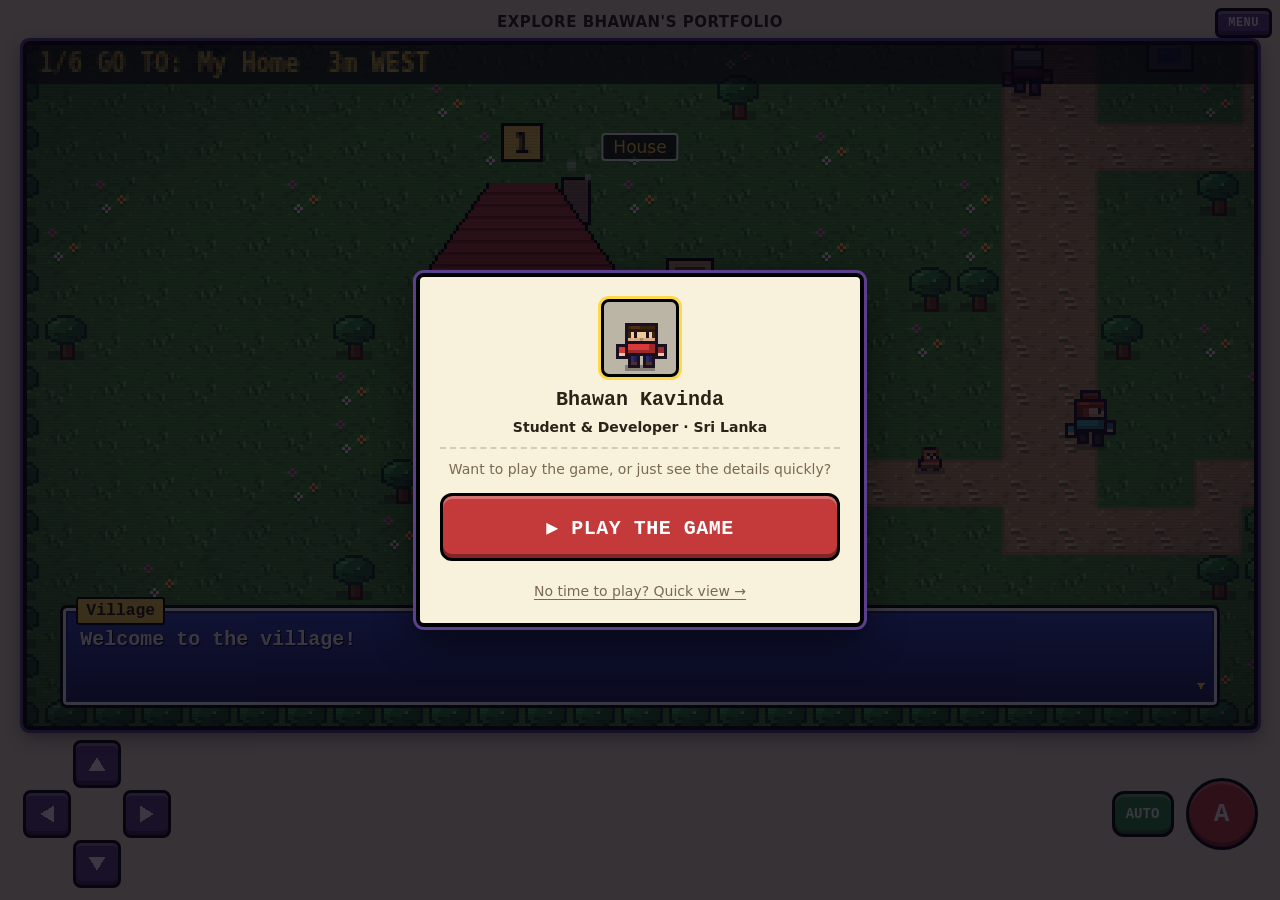
<file: index.html>
<!DOCTYPE html>
<html lang="en">
<head>
<meta charset="utf-8">
<title>Bhawan Kavinda - Explore my portfolio</title>
<meta name="viewport" content="width=device-width, initial-scale=1, viewport-fit=cover">
<link rel="stylesheet" href="style.css">
</head>
<body>
<h1>EXPLORE BHAWAN'S PORTFOLIO</h1>
<button id="menu-btn" type="button" aria-label="Open menu: play or quick view">MENU</button>
<div id="w"><canvas id="c" width="320" height="240"></canvas>
<div id="bn" hidden></div><div id="hud"><span id="hudhp"></span><span id="hudtm"></span></div><div id="go" hidden><b>GAME OVER</b><span id="got"></span><span>Press A to retry</span></div><div id="dlg" hidden><b id="nm"></b><span id="tx"></span><i><img src="svg/dialog-arrow.svg" width="10" height="10" alt=""></i></div></div>
<div id="pad">
<div id="dp">
<span></span><button data-k="up" aria-label="Up"><img src="svg/arrow.svg" alt=""></button><span></span>
<button data-k="left" aria-label="Left"><img style="transform:rotate(-90deg)" src="svg/arrow.svg" alt=""></button><span></span><button data-k="right" aria-label="Right"><img style="transform:rotate(90deg)" src="svg/arrow.svg" alt=""></button>
<span></span><button data-k="down" aria-label="Down"><img style="transform:rotate(180deg)" src="svg/arrow.svg" alt=""></button><span></span>
</div>
<button id="au">AUTO</button>
<button id="a">A</button>
</div>
<div id="sheet" hidden role="dialog" aria-modal="true" aria-labelledby="sh-title">
<div class="sh-card" tabindex="-1">
<header class="sh-head"><canvas id="sh-av" width="24" height="24"></canvas>
<div class="sh-ttl"><div id="sh-title" class="sh-t"></div><p id="sh-sub"></p></div>
<button id="sh-x" class="sh-x" type="button" aria-label="Close"><img src="svg/close.svg" alt=""></button></header>
<div id="sh-body" class="sh-body"></div>
</div>
</div>
<div id="howto" hidden role="dialog" aria-modal="true" aria-labelledby="hw-t">
<div class="st-card">
<h2 id="hw-t">How to play</h2>
<ul class="hw">
<li><b>D-pad / Arrows / WASD</b><span>Move</span></li>
<li><b>A button / Space</b><span>Talk, open the book</span></li>
<li><b>AUTO button</b><span>Go to the next place</span></li>
</ul>
<button id="hw-ok" type="button">GOT IT</button>
</div>
</div>
<div id="start" role="dialog" aria-modal="true" aria-labelledby="st-t">
<div class="st-card">
<canvas id="st-av" width="24" height="24" aria-hidden="true"></canvas>
<h2 id="st-t">Bhawan Kavinda</h2>
<p class="st-intro" id="st-intro">Developer &middot; Sri Lanka</p>
<p class="st-ask">Want to play the game, or just see the details quickly?</p>
<button id="st-play" type="button">&#9654; PLAY THE GAME</button>
<a id="st-quick" href="quick.html">No time to play? Quick view &rarr;</a>
</div>
</div>
<script src="script.js"></script>
</body>
</html>
</file>
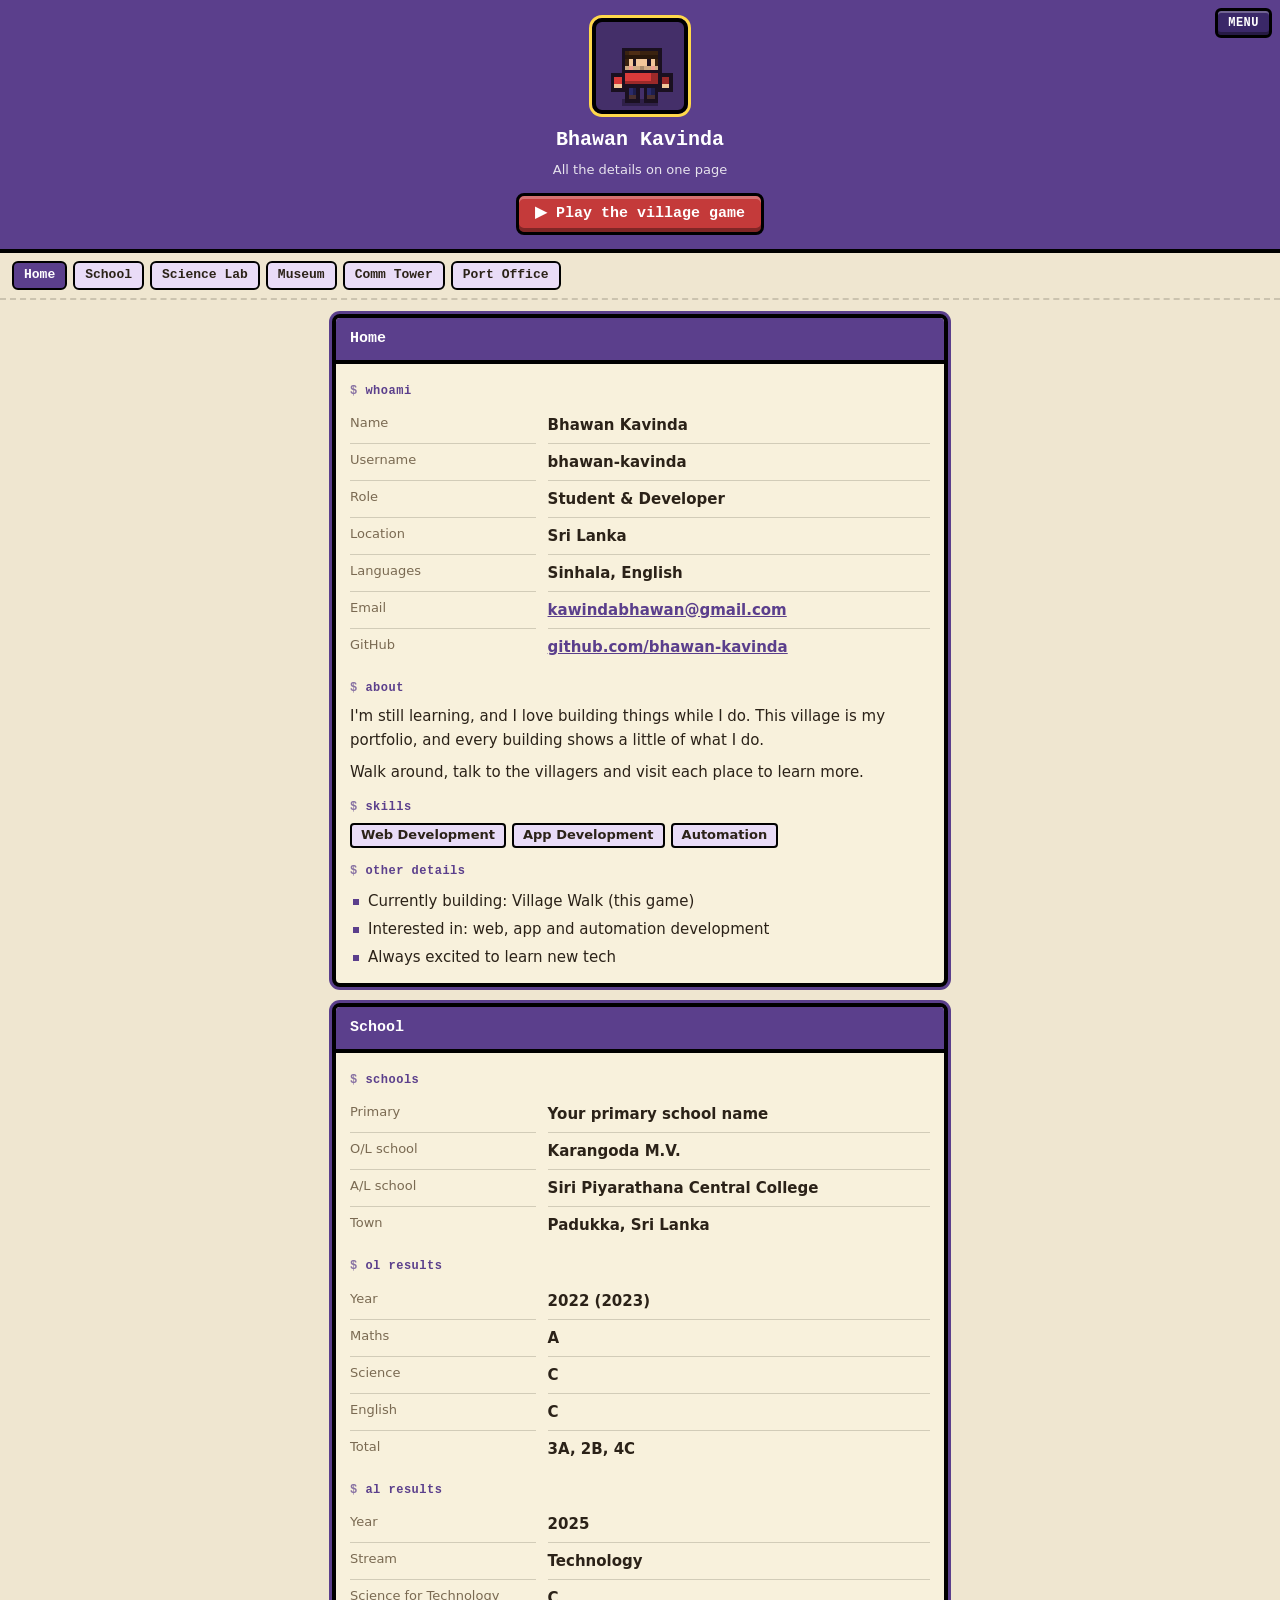
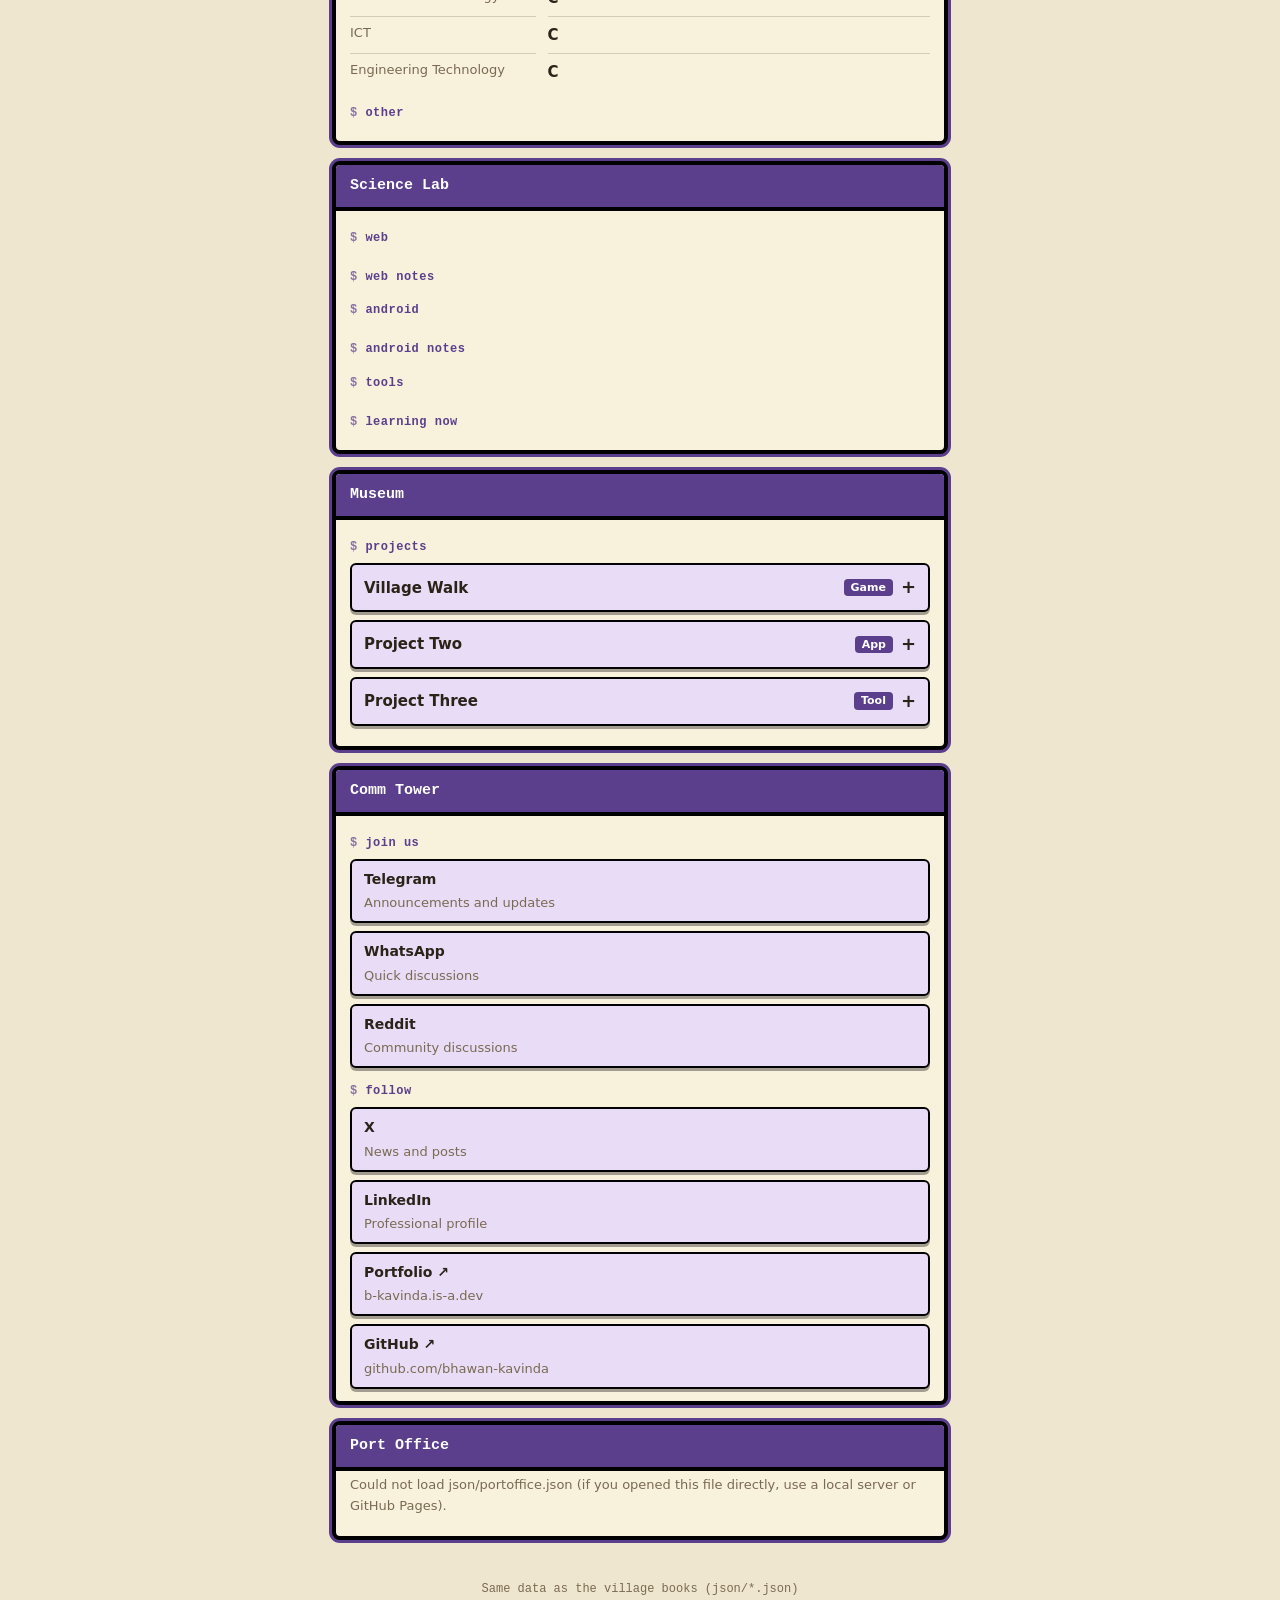
<file: quick.html>
<!DOCTYPE html>
<html lang="en">
<head>
<meta charset="utf-8">
<title>Bhawan Kavinda - Quick View</title>
<meta name="viewport" content="width=device-width, initial-scale=1, viewport-fit=cover">
<style>
:root{--bg:#efe6d0;--card:#f8f1dc;--fg:#2b2218;--mut:#7a6a52;--line:rgba(43,34,24,.18);--btn:#5b3f8c;--chip:#e9dcf7;box-sizing:border-box;padding-top:env(safe-area-inset-top,0px);padding-bottom:env(safe-area-inset-bottom,0px)}
@media (prefers-color-scheme:dark){:root:not([data-theme="light"]){--bg:#17111f;--card:#211a2f;--fg:#efe6d0;--mut:#a99dbd;--line:rgba(239,230,208,.16);--chip:#3a2d57}}
:root[data-theme="dark"]{--bg:#17111f;--card:#211a2f;--fg:#efe6d0;--mut:#a99dbd;--line:rgba(239,230,208,.16);--chip:#3a2d57}
*{box-sizing:border-box}html{scroll-padding-top:calc(env(safe-area-inset-top,0px) + 60px)}
body{margin:0;background:var(--bg);color:var(--fg);font:15px/1.6 system-ui,-apple-system,sans-serif}
.mono{font-family:"Courier New",ui-monospace,monospace}
header{background:var(--btn);color:#fff;border-bottom:4px solid #000;padding:18px 16px 14px;text-align:center}
header h1{margin:0;font-size:20px}header p{margin:4px 0 12px;font-size:13px;opacity:.85}
#av{display:block;margin:0 auto 10px;width:96px;height:96px;image-rendering:pixelated;background:rgba(0,0,0,.25);border:4px solid #000;border-radius:10px;box-shadow:0 0 0 3px #ffd84a}
.play{display:inline-block;background:#c43a3a;color:#fff;text-decoration:none;font-weight:700;border:3px solid #000;border-radius:8px;padding:6px 16px;box-shadow:inset 0 3px 0 rgba(255,255,255,.28),inset 0 -4px 0 rgba(0,0,0,.35)}
nav{position:sticky;top:env(safe-area-inset-top,0px);z-index:5;display:flex;gap:6px;overflow-x:auto;padding:8px 12px;background:var(--bg);border-bottom:2px dashed var(--line)}
nav::before{content:"";position:fixed;top:0;left:0;right:0;height:env(safe-area-inset-top,0px);background:var(--bg);z-index:-1}
nav a{flex:none;text-decoration:none;color:var(--fg);background:var(--chip);border:2px solid #000;border-radius:6px;padding:2px 10px;font-weight:700;font-size:13px}
nav a.on{background:var(--btn);color:#fff}
main{max-width:640px;margin:0 auto;padding:14px 12px 40px;display:grid;gap:16px}
section.bk{background:var(--card);border:4px solid #000;border-radius:8px;box-shadow:0 0 0 3px var(--btn);overflow:hidden}
section.bk>h2{margin:0;background:var(--btn);color:#fff;padding:9px 14px;font-size:15px;border-bottom:4px solid #000}
.in{padding:4px 14px 12px}
.sec h3{margin:14px 0 6px;font-size:12px;color:var(--btn);letter-spacing:.5px}.sec h3::before{content:"$ ";opacity:.7}
dl{margin:0;display:grid;grid-template-columns:minmax(84px,32%) 1fr;column-gap:12px}
dt,dd{margin:0;padding:6px 0;border-bottom:1px solid var(--line)}dt{color:var(--mut);font-size:13px}dd{font-weight:600;overflow-wrap:anywhere}
dl>:nth-last-child(-n+2){border-bottom:0}
p{margin:0 0 8px}a{color:var(--btn)}
.tags{display:flex;flex-wrap:wrap;gap:6px}.tags span{background:var(--chip);border:2px solid #000;border-radius:4px;padding:0 9px;font-weight:700;font-size:13px}
ul{margin:0;padding:0;list-style:none}li{position:relative;padding:2px 0 2px 18px}li::before{content:"";position:absolute;left:3px;top:.8em;width:6px;height:6px;background:var(--btn)}
.lnks{display:grid;gap:8px}.lnk{display:block;text-decoration:none;color:var(--fg);background:var(--chip);border:2px solid #000;border-radius:6px;padding:7px 12px;box-shadow:0 3px 0 rgba(0,0,0,.35)}
.lnk b{display:block;font-size:14px}.lnk span{font-size:13px;color:var(--mut)}
details{background:var(--chip);border:2px solid #000;border-radius:6px;margin-bottom:8px;box-shadow:0 3px 0 rgba(0,0,0,.35)}
summary{cursor:pointer;list-style:none;padding:8px 12px;display:flex;align-items:center;gap:8px;font-weight:700}
summary::-webkit-details-marker{display:none}summary::after{content:"+";font-size:18px}details[open] summary::after{content:"-"}
summary em{font-style:normal;font-size:11px;background:var(--btn);color:#fff;border-radius:4px;padding:0 7px;margin-left:auto}
details>.in{background:var(--card);border-top:2px solid #000;padding:6px 12px 8px}
.sm{color:var(--mut);font-size:13px}
#menu-btn{position:fixed;z-index:8;top:calc(env(safe-area-inset-top,0px) + 8px);right:8px;height:30px;padding:0 10px;border:3px solid #000;border-radius:6px;background:#3a2868;color:#fff;font:700 12px "Courier New",ui-monospace,monospace;letter-spacing:.5px;box-shadow:inset 0 2px 0 rgba(255,255,255,.28),inset 0 -3px 0 rgba(0,0,0,.35);-webkit-tap-highlight-color:transparent}
nav{padding-right:76px}
#start{position:fixed;inset:0;z-index:20;display:flex;align-items:center;justify-content:center;padding:max(12px,env(safe-area-inset-top)) 12px max(12px,env(safe-area-inset-bottom));background:rgba(8,5,16,.8)}
#start[hidden]{display:none}
.st-card{width:min(100%,400px);text-align:center;background:var(--card);color:var(--fg);border:4px solid #000;border-radius:8px;box-shadow:0 0 0 3px var(--btn),0 14px 36px rgba(0,0,0,.55);padding:22px 20px 18px;animation:shin .18s ease-out}
@keyframes shin{from{transform:translateY(24px) scale(.97);opacity:0}}
#st-av{display:block;margin:0 auto 10px;width:72px;height:72px;image-rendering:pixelated;background:rgba(0,0,0,.25);border:3px solid #000;border-radius:8px;box-shadow:0 0 0 3px #ffd84a}
.st-card h2{margin:0 0 6px;font:700 20px/1.3 "Courier New",ui-monospace,monospace}
.st-card p{margin:0 0 16px;color:var(--mut);font-size:14px}
.st-card p.st-intro{margin:2px 0 12px;padding-bottom:12px;border-bottom:2px dashed var(--line);color:var(--fg);font-weight:600}
#st-play{display:flex;align-items:center;justify-content:center;height:68px;border-radius:12px;background:#c43a3a;color:#fff;border:3px solid #000;text-decoration:none;font:700 20px "Courier New",ui-monospace,monospace;letter-spacing:.5px;box-shadow:inset 0 3px 0 rgba(255,255,255,.28),inset 0 -4px 0 rgba(0,0,0,.35)}
#st-stay{display:inline-block;margin-top:16px;padding:6px 8px;color:var(--mut);font-size:14px;text-underline-offset:3px}
footer{text-align:center;color:var(--mut);font-size:12px;padding:0 12px 30px}
</style>
</head>
<body>
<header>
<canvas id="av" width="24" height="24" aria-label="Game character"></canvas>
<h1 class="mono" id="nm">Quick View</h1>
<p id="sb">All the details on one page</p>
<a class="play mono" href="index.html#play">&#9654; Play the village game</a>
</header>
<nav id="nav" class="mono"></nav>
<main id="main"></main>
<footer class="mono">Same data as the village books (json/*.json)</footer>
<button id="menu-btn" type="button" aria-label="Open menu: play or quick view">MENU</button>
<div id="start" hidden role="dialog" aria-modal="true" aria-labelledby="st-t">
<div class="st-card">
<canvas id="st-av" width="24" height="24" aria-hidden="true"></canvas>
<h2 id="st-t">Bhawan Kavinda</h2>
<p class="st-intro" id="st-intro">Developer &middot; Sri Lanka</p>
<p>Want to play the game, or just see the details quickly?</p>
<a id="st-play" href="index.html#play">&#9654; PLAY THE GAME</a>
<a id="st-stay" href="#">Stay in Quick view</a>
</div>
</div>
<script>
/* Sections = the same json files the game books use. Add a line here + a json file to add a section. */
const SECS=[['home','Home'],['school','School'],['lab','Science Lab'],['museum','Museum'],['tower','Comm Tower'],['portoffice','Port Office']];
const cache={};
const el=(t,c,x)=>{const e=document.createElement(t);if(c)e.className=c;if(x!=null)e.textContent=x;return e};
const safe=u=>u&&/^(https?:|mailto:|tel:)/i.test(u);
const getJ=async n=>{if(cache[n])return cache[n];const r=await fetch('json/'+n+'.json');if(!r.ok)throw new Error(r.status);return cache[n]=await r.json()};
const fail=n=>el('p','sm','Could not load json/'+n+'.json (if you opened this file directly, use a local server or GitHub Pages).');
function body(d,into){
 for(const s of d.sections||[]){const sec=el('div','sec'),it=s.items||[];sec.append(el('h3','mono',s.heading||''));
  if(s.type==='fields'){const dl=el('dl');for(const f of it){dl.append(el('dt','',f.label));const dd=el('dd');
    if(safe(f.url)){const a=el('a','',f.value);a.href=f.url;a.target='_blank';a.rel='noopener noreferrer';dd.append(a)}else dd.textContent=f.value;dl.append(dd)}sec.append(dl)}
  else if(s.type==='tags'){const w=el('div','tags');for(const x of it)w.append(el('span','',x));sec.append(w)}
  else if(s.type==='list'){const u=el('ul');for(const x of it)u.append(el('li','',x));sec.append(u)}
  else if(s.type==='links'){const w=el('div','lnks');for(const x of it){const ok=safe(x.url),a=el(ok?'a':'div','lnk');if(ok){a.href=x.url;a.target='_blank';a.rel='noopener noreferrer'}
    a.append(el('b','',x.label+(ok?' \u2197':'')));if(x.desc)a.append(el('span','',x.desc));w.append(a)}sec.append(w)}
  else if(s.type==='cards'){for(const x of it){const dt=el('details'),sm=el('summary','',x.title||'');if(x.tag)sm.append(el('em','',x.tag));dt.append(sm);
    const box=el('div','in');if(x.summary)box.append(el('p','',x.summary));dt.append(box);
    if(x.file){let done=0;dt.addEventListener('toggle',async()=>{if(!dt.open||done)return;done=1;
      try{const pd=await getJ(x.file),w=el('div');body(pd,w);box.append(w)}catch(e){done=0;box.append(fail(x.file))}})}
    sec.append(dt)}}
  else for(const x of it)sec.append(el('p','',x));
  into.append(sec)}}
(async()=>{
 const main=document.getElementById('main'),nav=document.getElementById('nav');
 const res=await Promise.all(SECS.map(([n])=>getJ(n).then(d=>d,()=>null)));
 SECS.forEach(([n,label],i)=>{
  const a=el('a','',label);a.href='#'+n;nav.append(a);
  const sec=el('section','bk');sec.id=n;sec.append(el('h2','mono',label));const in_=el('div','in');
  if(res[i])body(res[i],in_);else in_.append(fail(n));sec.append(in_);main.append(sec)});
 if(res[0]){const f={};for(const s of res[0].sections||[])if(s.type==='fields')for(const x of s.items)f[x.label]=x.value;if(res[0].title)document.getElementById('st-t').textContent=res[0].title;const l=[f.Role,f.Location].filter(Boolean).join(' \u00b7 ');if(l)document.getElementById('st-intro').textContent=l;document.getElementById('nm').textContent=res[0].title||'Quick View';document.title=(res[0].title||'Portfolio')+' - Quick View'}
 let cur=-1;const links=[...nav.children],secs=SECS.map(([n])=>document.getElementById(n));
 const spy=()=>{const y=scrollY+90;let k=0;secs.forEach((s,i)=>{if(s.offsetTop<=y)k=i});if(k!==cur){cur=k;links.forEach((a,i)=>a.classList.toggle('on',i===k));const a=links[k];nav.scrollTo({left:a.offsetLeft-(nav.clientWidth-a.offsetWidth)/2})}};
 links.forEach((a,i)=>a.addEventListener('click',e=>{e.preventDefault();secs[i].scrollIntoView({behavior:'smooth'})}));
 addEventListener('scroll',spy,{passive:true});spy();
})();
/* same pixel character as the game player (p.c in script.js) */
(()=>{const C={hair:'#3a2210',skin:'#f2c79a',shirt:'#d83a3a',pants:'#2a2a6a'};
 const dk=(h,k)=>{const n=parseInt(h.slice(1),16);return 'rgb('+[n>>16&255,n>>8&255,n&255].map(v=>Math.min(255,v*k|0)).join(',')+')'};
 const ctx=document.getElementById('av').getContext('2d'),P=(c,a,b,w,h)=>{ctx.fillStyle=c;ctx.fillRect(a,b,w,h)};
 const K='#1a1020',x=4,y=7,sk=C.skin,hr=C.hair,hd=dk(hr,.7),sh=dk(C.shirt,.72),pa=dk(C.pants,.72);
 P('rgba(0,0,0,.3)',x+3,y+14,10,2);P(K,x+4,y+10,4,5);P(K,x+9,y+10,4,5);P(C.pants,x+5,y+11,2,2);P(C.pants,x+10,y+11,2,2);P(pa,x+6,y+11,1,2);P(pa,x+11,y+11,1,2);P('#4a3030',x+5,y+13,2,1);P('#4a3030',x+10,y+13,2,1);
 P(K,x,y+7,4,5);P(C.shirt,x+1,y+8,2,2);P(sk,x+1,y+10,2,1);P(K,x+13,y+7,4,5);P(sh,x+14,y+8,2,2);P(sk,x+14,y+10,2,1);
 P(K,x+3,y+6,11,5);P(C.shirt,x+4,y+7,9,3);P(sh,x+11,y+7,2,3);P(sh,x+4,y+9,9,1);
 P(K,x+3,y,11,7);P(sk,x+4,y+1,9,5);P(dk(sk,.86),x+4,y+5,9,1);
 P(hr,x+4,y+1,9,2);P(hd,x+4,y+2,9,1);P(dk(hr,1.35),x+5,y+1,3,1);P(hr,x+4,y+3,1,2);P(hr,x+12,y+3,1,2);P(K,x+6,y+3,1,2);P(K,x+10,y+3,1,2);P('#f0a090',x+5,y+5,1,1);P('#f0a090',x+11,y+5,1,1);P(dk(sk,.7),x+8,y+5,1,1);document.getElementById('st-av').getContext('2d').drawImage(document.getElementById('av'),0,0)})();
</script>
<script>
/* MENU popup: same as the game (Play / stay in Quick view) */
(()=>{const ST=document.getElementById('start'),close=()=>{ST.hidden=true};
 document.getElementById('menu-btn').addEventListener('click',()=>{ST.hidden=false});
 document.getElementById('st-stay').addEventListener('click',e=>{e.preventDefault();close()});
 ST.addEventListener('click',e=>{if(e.target===ST)close()});
 addEventListener('keydown',e=>{if(e.key==='Escape'&&!ST.hidden)close()})})();
</script>
</body>
</html>
</file>
<file: style.css>
:root{--bg:#efe6d0;--fg:#2b2218;--btn:#5b3f8c;--btnfg:#fff;box-sizing:border-box;padding-top:env(safe-area-inset-top,0px);padding-bottom:env(safe-area-inset-bottom,0px)}
@media (prefers-color-scheme:dark){:root:not([data-theme="light"]){--bg:#14101c;--fg:#e9dfc9;--btn:#7a5cc0}}
:root[data-theme="dark"]{--bg:#14101c;--fg:#e9dfc9;--btn:#7a5cc0}
html,body{height:100%;margin:0}
body{background:var(--bg);color:var(--fg);font-family:system-ui,-apple-system,sans-serif;display:flex;flex-direction:column;align-items:center;justify-content:center;gap:10px;overflow:hidden;-webkit-user-select:none;user-select:none;touch-action:none}
h1{font-size:15px;margin:0;letter-spacing:.5px}
#w{position:relative;width:max-content;border:4px solid #000;border-radius:6px;box-shadow:0 0 0 3px var(--btn),0 6px 18px rgba(0,0,0,.45)}
canvas{display:block;width:320px;height:240px;image-rendering:pixelated;background:#000}
#w::after{content:"";position:absolute;inset:0;pointer-events:none;background:repeating-linear-gradient(rgba(0,0,0,.11) 0 1px,transparent 1px 3px),radial-gradient(ellipse at center,transparent 60%,rgba(0,0,0,.35))}
#dlg{position:absolute;left:3%;right:3%;bottom:3%;z-index:2;background:linear-gradient(#3248c8,#16205f);border:3px solid #fff;outline:3px solid #000;border-radius:4px;box-shadow:inset 0 0 0 2px #1a2680;color:#fff;padding:14px 14px 9px;font:700 var(--fs,14px)/1.45 "Courier New",ui-monospace,monospace;text-shadow:1px 1px #000;min-height:3.4em}
#dlg[hidden],#bn[hidden]{display:none}#bn{position:absolute;top:13%;left:50%;transform:translateX(-50%);z-index:2;background:#000b;color:#ffd84a;border:2px solid #fff;border-radius:4px;padding:2px 10px;font-size:calc(var(--fs,14px)*.85);white-space:nowrap}
#nm{position:absolute;left:10px;top:-14px;background:#ffd84a;color:#2a1a00;text-shadow:none;border:2px solid #000;border-radius:3px;padding:0 8px;font-size:.82em;line-height:1.45}
#dlg i{visibility:hidden}#dlg.done i{visibility:visible}#dlg i{position:absolute;right:8px;bottom:2px;font-style:normal;animation:b .6s steps(2) infinite}
@keyframes b{50%{transform:translateY(3px)}}
#pad{display:flex;justify-content:space-between;align-items:center;width:min(96vw,640px)}
#dp{display:grid;grid-template:repeat(3,48px)/repeat(3,48px);gap:2px}
button{background:var(--btn);color:var(--btnfg);border:3px solid #000;border-radius:8px;padding:0;display:flex;align-items:center;justify-content:center;font:700 24px "Courier New",ui-monospace,monospace;touch-action:none;-webkit-touch-callout:none;-webkit-user-select:none;user-select:none;-webkit-tap-highlight-color:transparent;box-shadow:inset 0 3px 0 rgba(255,255,255,.28),inset 0 -4px 0 rgba(0,0,0,.35)}button img{width:20px;height:20px;pointer-events:none}
button:active{filter:brightness(1.25);transform:translateY(2px)}
#a{width:72px;height:72px;border-radius:50%;background:#c43a3a;color:#fff;font-size:26px}
#au{width:62px;height:46px;border-radius:12px;background:#2f8f4a;color:#fff;font-size:14px}
small{opacity:.7;font-size:11px;text-align:center;line-height:1.4;padding:0 6px}
#hud{position:absolute;top:3%;left:3%;right:3%;z-index:2;display:flex;justify-content:space-between;align-items:center;pointer-events:none;font:700 calc(var(--fs,14px)*.8) "Courier New",ui-monospace,monospace;color:#fff;text-shadow:1px 1px #000}
#hud img{margin-right:3px;filter:drop-shadow(1px 1px 0 #000)}
#go{position:absolute;inset:0;z-index:3;display:flex;flex-direction:column;align-items:center;justify-content:center;gap:8px;background:rgba(20,0,0,.72);color:#fff;font:700 var(--fs,14px) "Courier New",ui-monospace,monospace;text-shadow:1px 1px #000;text-align:center}
#go b{font-size:1.9em;color:#e83a3a;letter-spacing:2px}
#go[hidden]{display:none}

/* ---- book sheet ---- */
:root{--sh-bg:#f8f1dc;--sh-fg:#2b2218;--sh-mut:#7a6a52;--sh-line:rgba(43,34,24,.18);--sh-chip:#e9dcf7}
@media (prefers-color-scheme:dark){:root:not([data-theme="light"]){--sh-bg:#211a2f;--sh-fg:#efe6d0;--sh-mut:#a99dbd;--sh-line:rgba(239,230,208,.16);--sh-chip:#3a2d57}}
:root[data-theme="dark"]{--sh-bg:#211a2f;--sh-fg:#efe6d0;--sh-mut:#a99dbd;--sh-line:rgba(239,230,208,.16);--sh-chip:#3a2d57}
#sheet{position:fixed;inset:0;z-index:10;display:flex;align-items:center;justify-content:center;padding:max(12px,env(safe-area-inset-top)) 12px max(12px,env(safe-area-inset-bottom));background:rgba(8,5,16,.75)}
#sheet[hidden]{display:none}
.sh-card{width:min(100%,560px);max-height:100%;display:flex;flex-direction:column;overflow:hidden;outline:none;background:var(--sh-bg);color:var(--sh-fg);border:4px solid #000;border-radius:8px;box-shadow:0 0 0 3px var(--btn),0 14px 36px rgba(0,0,0,.55);animation:shin .18s ease-out}
@keyframes shin{from{transform:translateY(24px) scale(.97);opacity:0}}
.sh-head{flex:none;display:flex;align-items:center;gap:12px;padding:12px 12px 12px 14px;background:var(--btn);color:#fff;border-bottom:4px solid #000}
#sh-av{flex:none;width:56px;height:56px;image-rendering:pixelated;background:rgba(0,0,0,.25);border:3px solid #000;border-radius:6px}
.sh-ttl{flex:1;min-width:0}
.sh-t{font:700 18px/1.25 "Courier New",ui-monospace,monospace;overflow-wrap:anywhere}
.sh-ttl p{margin:3px 0 0;font-size:13px;opacity:.85}
.sh-ttl p[hidden]{display:none}
.sh-x{flex:none;width:40px;height:40px;background:#c43a3a}
.sh-x img{width:16px;height:16px}
.sh-body{overflow-y:auto;padding:4px 16px 18px;font-size:15px;line-height:1.65;touch-action:pan-y;overscroll-behavior:contain;-webkit-overflow-scrolling:touch;-webkit-user-select:text;user-select:text}
.sh-sec{padding:14px 0 4px}
.sh-sec+.sh-sec{border-top:2px dashed var(--sh-line)}
.sh-sec h3{margin:0 0 10px;font:700 13px "Courier New",ui-monospace,monospace;letter-spacing:.5px;color:var(--btn)}
.sh-sec h3::before{content:"$ ";opacity:.7}
.sh-sec p{margin:0 0 10px}
.sh-sec a{color:var(--btn);text-underline-offset:3px}
.sh-sec dl{margin:0 0 6px;display:grid;grid-template-columns:minmax(84px,30%) 1fr;column-gap:12px}
.sh-sec dt,.sh-sec dd{margin:0;padding:7px 0;border-bottom:1px solid var(--sh-line)}
.sh-sec dt{color:var(--sh-mut);font-size:13px}
.sh-sec dd{font-weight:600;overflow-wrap:anywhere}
.sh-sec dl>:nth-last-child(-n+2){border-bottom:0}
.sh-sec ul{margin:0 0 6px;padding:0;list-style:none}
.sh-sec li{position:relative;padding:3px 0 3px 18px}
.sh-sec li::before{content:"";position:absolute;left:3px;top:.8em;width:6px;height:6px;background:var(--btn)}
.tags{display:flex;flex-wrap:wrap;gap:6px;padding-bottom:8px}
.tags span{background:var(--sh-chip);border:2px solid #000;border-radius:4px;padding:1px 9px;font:700 13px/1.6 "Courier New",ui-monospace,monospace}
.sh-msg{margin:14px 0 0}
.sh-msg.sm{font-size:13px;color:var(--sh-mut)}

.sh-back{width:auto;height:auto;margin:12px 0 0;padding:3px 12px;border-radius:6px;font-size:13px}
.lnks,.cards{display:grid;gap:10px;padding-bottom:8px}
.lnk,.card{display:block;text-decoration:none;color:var(--sh-fg);background:var(--sh-chip);border:2px solid #000;border-radius:6px;padding:9px 12px;box-shadow:0 3px 0 rgba(0,0,0,.35);outline-offset:2px}
.lnk b,.card b{display:block;font:700 14px/1.4 "Courier New",ui-monospace,monospace;overflow-wrap:anywhere}
.lnk span,.card p{display:block;margin:2px 0 0;font-size:13px;line-height:1.5;color:var(--sh-mut)}
.card{cursor:pointer;-webkit-tap-highlight-color:transparent}
.card:active{transform:translateY(2px);box-shadow:0 1px 0 rgba(0,0,0,.35)}
.card.off{opacity:.65;cursor:default}
.card .ch{display:flex;align-items:center;justify-content:space-between;gap:8px}
.card em{flex:none;font:700 11px "Courier New",ui-monospace,monospace;font-style:normal;background:var(--btn);color:#fff;border-radius:4px;padding:0 7px}
.card p.sm{font-size:12px}

#menu-btn{position:fixed;z-index:5;top:calc(env(safe-area-inset-top,0px) + 8px);right:8px;width:auto;height:30px;padding:0 10px;border-radius:6px;font-size:12px;letter-spacing:.5px}
#start,#howto{position:fixed;inset:0;z-index:20;display:flex;align-items:center;justify-content:center;padding:max(12px,env(safe-area-inset-top)) 12px max(12px,env(safe-area-inset-bottom));background:rgba(8,5,16,.8)}
#start[hidden],#howto[hidden]{display:none}
.st-card{width:min(100%,400px);text-align:center;background:var(--sh-bg);color:var(--sh-fg);border:4px solid #000;border-radius:8px;box-shadow:0 0 0 3px var(--btn),0 14px 36px rgba(0,0,0,.55);padding:22px 20px 18px;animation:shin .18s ease-out}
.st-card h2{margin:0 0 6px;font:700 20px/1.3 "Courier New",ui-monospace,monospace}
.st-card p{margin:0 0 18px;color:var(--sh-mut);font-size:14px}
#st-av{display:block;margin:0 auto 10px;width:72px;height:72px;image-rendering:pixelated;background:rgba(0,0,0,.25);border:3px solid #000;border-radius:8px;box-shadow:0 0 0 3px #ffd84a}
.st-card p.st-intro{margin:2px 0 12px;padding-bottom:12px;border-bottom:2px dashed var(--sh-line);color:var(--sh-fg);font-size:14px;font-weight:600}
.st-card p.st-ask{margin:0 0 16px}
#st-play{width:100%;height:68px;border-radius:12px;background:#c43a3a;font-size:20px;letter-spacing:.5px}
#st-quick{display:inline-block;margin-top:16px;padding:6px 8px;color:var(--sh-mut);font-size:14px;text-underline-offset:3px;-webkit-tap-highlight-color:transparent}
#au{margin-left:auto;margin-right:12px}
.hw{list-style:none;margin:0 0 18px;padding:0;text-align:left}
.hw li{display:grid;grid-template-columns:auto 1fr;gap:6px 12px;align-items:center;padding:9px 0;border-bottom:1px solid var(--sh-line);font-size:14px}
.hw li:last-child{border-bottom:0}
.hw b{font:700 12px/1.6 "Courier New",ui-monospace,monospace;background:var(--sh-chip);border:2px solid #000;border-radius:4px;padding:0 8px}
.hw span{font-weight:600;text-align:right}
#hw-ok{width:100%;height:56px;border-radius:12px;background:#2f8f4a;font-size:18px;letter-spacing:.5px}

.lnk.ico{display:flex;align-items:center;gap:10px}
.lnk.ico img{flex:none;width:28px;height:28px;border-radius:5px;image-rendering:auto}
.lnk.ico .lt{min-width:0}
</file>
